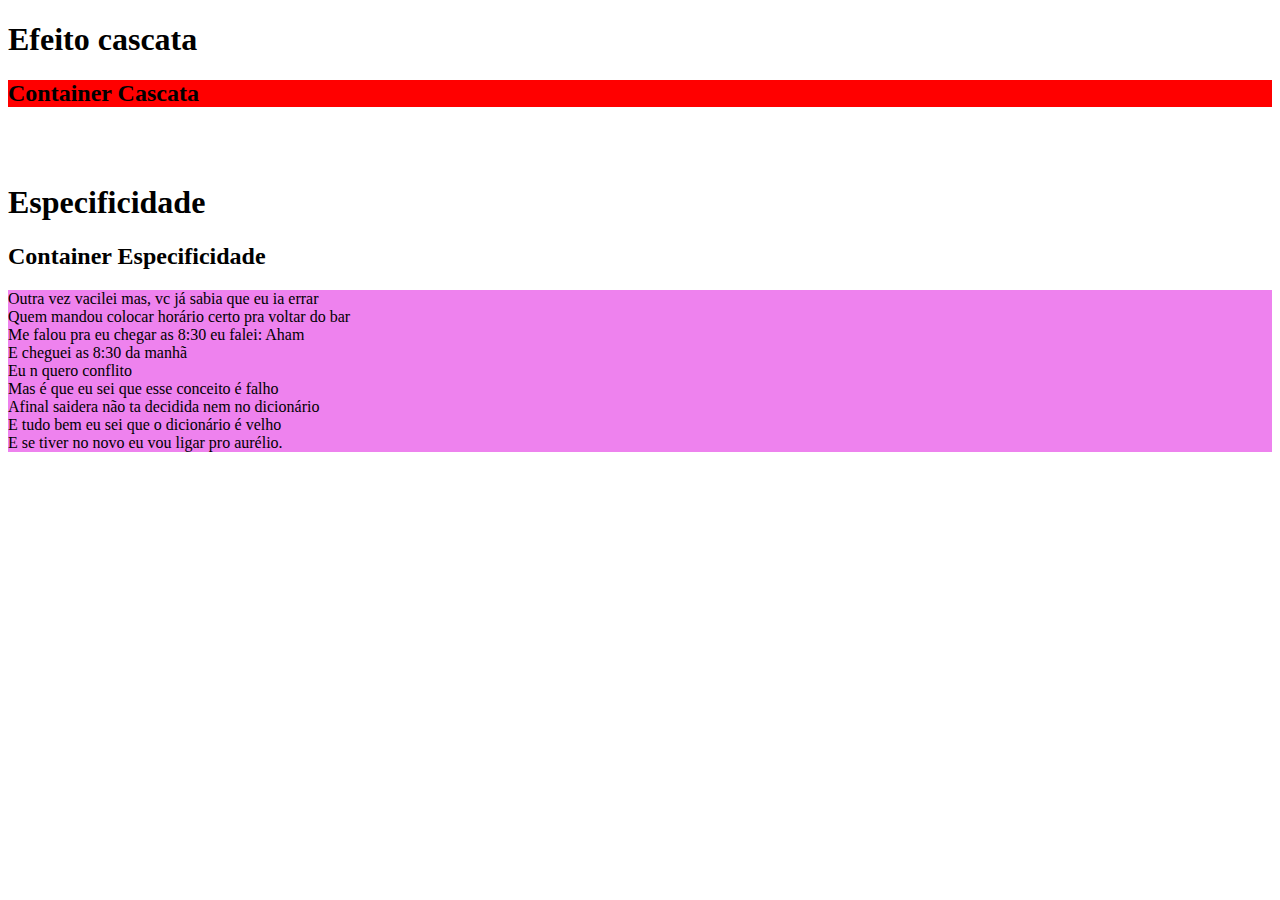
<file: 01-especificidade e efeito cascata/index.html>
<!DOCTYPE html>
<html lang="en">

<head>
    <meta charset="UTF-8">
    <meta http-equiv="X-UA-Compatible" content="IE=edge">
    <meta name="viewport" content="width=device-width, initial-scale=1.0">
    <title>Especificidade e efeito cascata</title>

    <link rel="stylesheet" href="style.css">
</head>

<body>
    <h1>Efeito cascata</h1>
    <div class="container-cascata">
        <h2>Container Cascata</h2>
    </div>

    <br>
    <br>

    <h1>Especificidade</h1>
    <div class="container-especificidade">
        <h2>Container Especificidade</h2>
        <p id="meu-paragrafo">Outra vez vacilei mas, vc já sabia que eu ia errar <br>
            Quem mandou colocar horário certo pra voltar do bar <br>
            Me falou pra eu chegar as 8:30 eu falei: Aham <br>
            E cheguei as 8:30 da manhã <br>
            Eu n quero conflito <br>
            Mas é que eu sei que esse conceito é falho <br>
            Afinal saidera não ta decidida nem no dicionário <br>
            E tudo bem eu sei que o dicionário é velho <br>
            E se tiver no novo eu vou ligar pro aurélio.
        </p>
    </div>
</body>

</html>
</file>
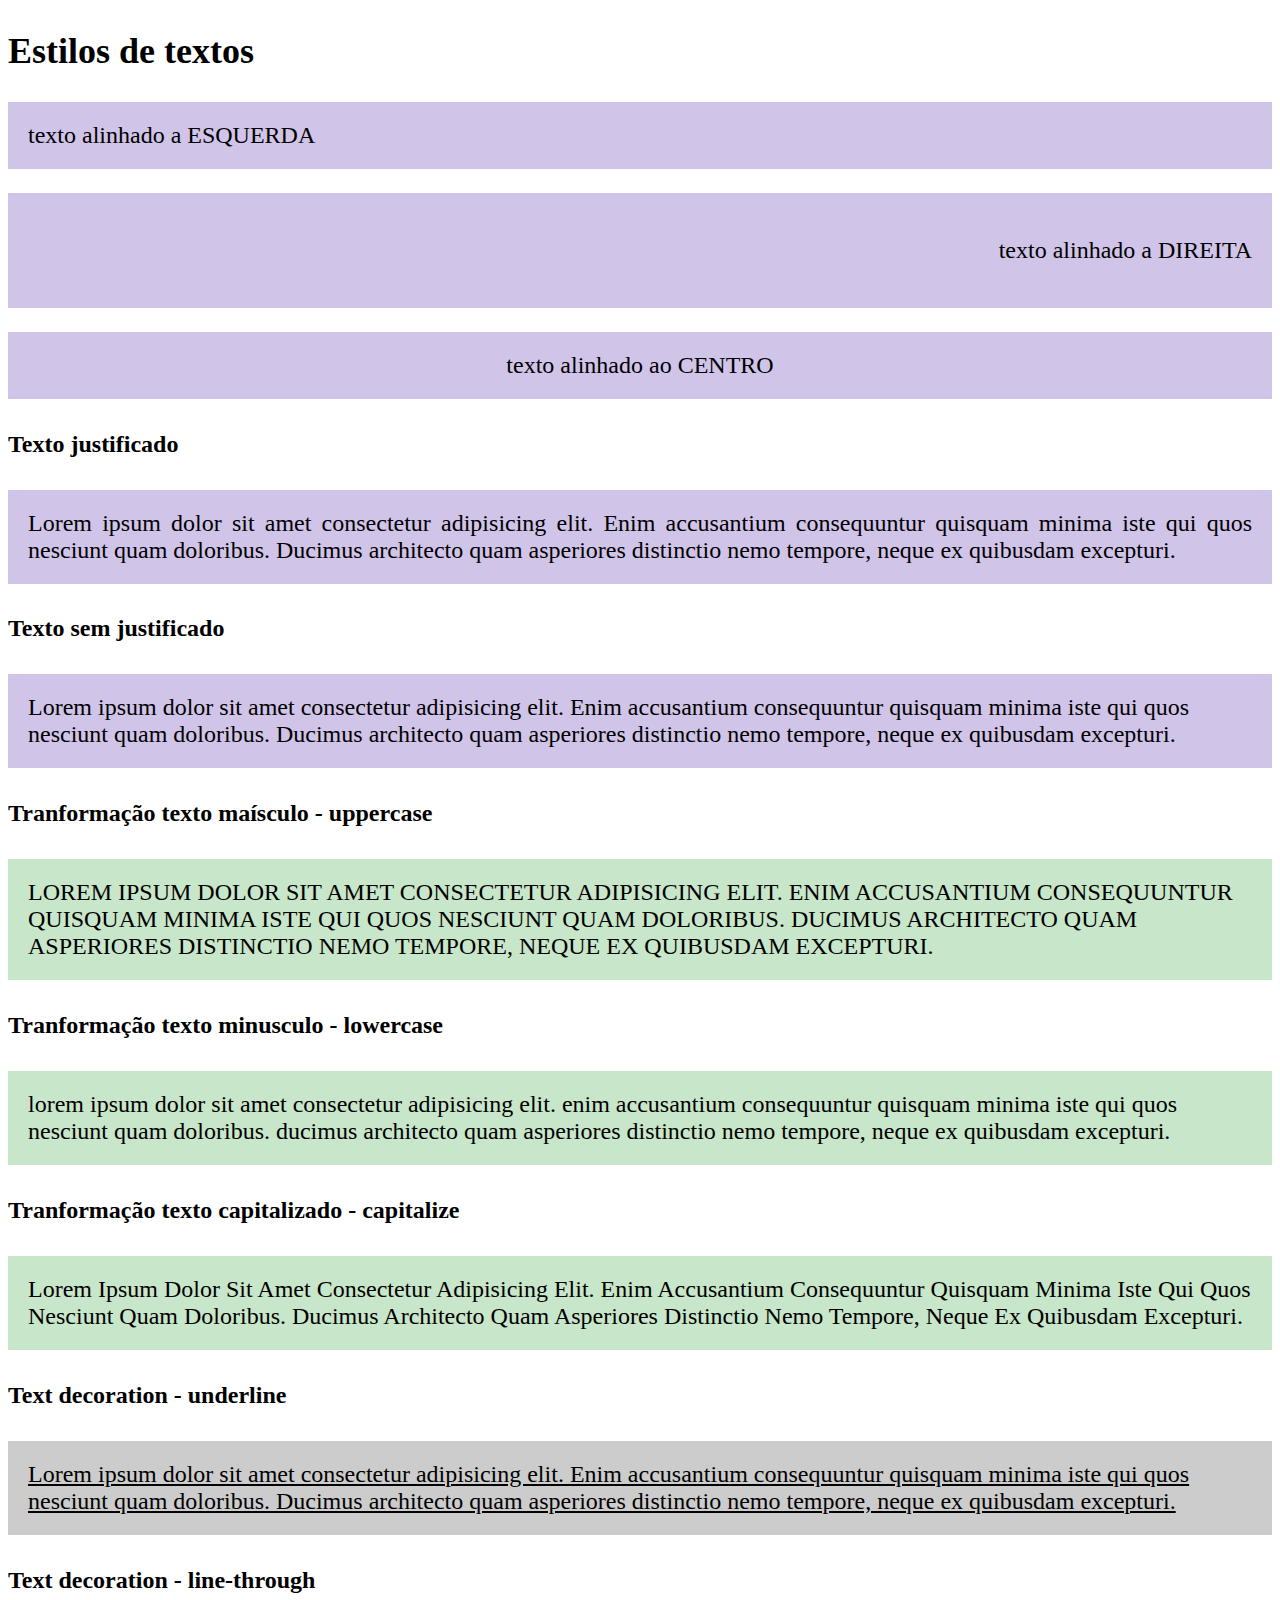
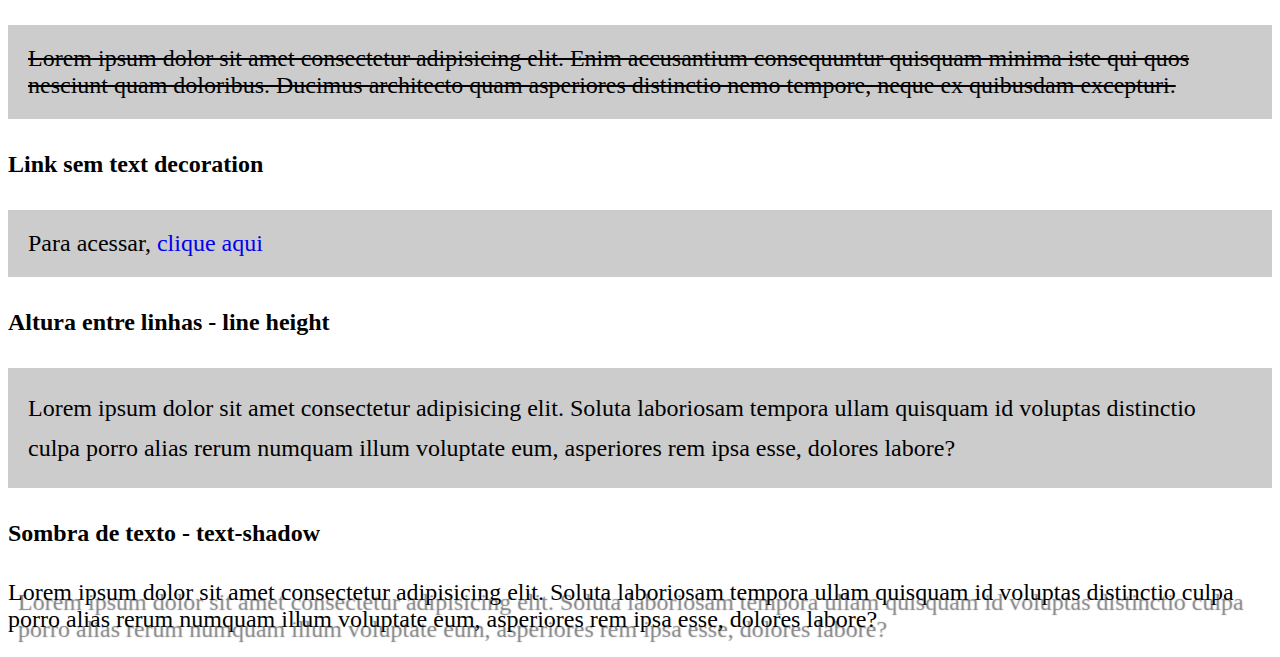
<file: 02-estilos-de-texto/index.html>
<!DOCTYPE html>
<html lang="en">

<head>
    <meta charset="UTF-8" />
    <meta http-equiv="X-UA-Compatible" content="IE=edge" />
    <meta name="viewport" content="width=device-width, initial-scale=1.0" />
    <title>Estilos de textos</title>

    <link rel="stylesheet" href="style.css" />
</head>

<body>
    <h2>Estilos de textos</h2>

    <p class="alinhado-esquerda fundo-alinhamento">texto alinhado a ESQUERDA</p>

    <div class="alinhado-direita fundo-alinhamento">
        <p>texto alinhado a DIREITA</p>
    </div>

    <p class="alinhado-centro fundo-alinhamento">texto alinhado ao CENTRO</p>

    <h4>Texto justificado</h4>
    <p class="alinhado-justificado fundo-alinhamento">
      Lorem ipsum dolor sit amet consectetur adipisicing elit. Enim accusantium
      consequuntur quisquam minima iste qui quos nesciunt quam doloribus.
      Ducimus architecto quam asperiores distinctio nemo tempore, neque ex
      quibusdam excepturi.
    </p>

    <h4>Texto sem justificado</h4>
    <p class="fundo-alinhamento">
      Lorem ipsum dolor sit amet consectetur adipisicing elit. Enim accusantium
      consequuntur quisquam minima iste qui quos nesciunt quam doloribus.
      Ducimus architecto quam asperiores distinctio nemo tempore, neque ex
      quibusdam excepturi.
    </p>

    <h4>Tranformação texto maísculo - uppercase</h4>
    <p class="maiuscula fundo-transform">
      Lorem ipsum dolor sit amet consectetur adipisicing elit. Enim accusantium
      consequuntur quisquam minima iste qui quos nesciunt quam doloribus.
      Ducimus architecto quam asperiores distinctio nemo tempore, neque ex
      quibusdam excepturi.
    </p>

    <h4>Tranformação texto minusculo - lowercase</h4>
    <p class="minuscula fundo-transform">
      Lorem ipsum dolor sit amet consectetur adipisicing elit. Enim accusantium
      consequuntur quisquam minima iste qui quos nesciunt quam doloribus.
      Ducimus architecto quam asperiores distinctio nemo tempore, neque ex
      quibusdam excepturi.
    </p>

    <h4>Tranformação texto capitalizado - capitalize</h4>
    <p class="capitalizado fundo-transform">
      Lorem ipsum dolor sit amet consectetur adipisicing elit. Enim accusantium
      consequuntur quisquam minima iste qui quos nesciunt quam doloribus.
      Ducimus architecto quam asperiores distinctio nemo tempore, neque ex
      quibusdam excepturi.
    </p>

    <h4>Text decoration - underline</h4>
    <p class="sublinhado fundo">
      Lorem ipsum dolor sit amet consectetur adipisicing elit. Enim accusantium
      consequuntur quisquam minima iste qui quos nesciunt quam doloribus.
      Ducimus architecto quam asperiores distinctio nemo tempore, neque ex
      quibusdam excepturi.
    </p>

    <h4>Text decoration - line-through</h4>
    <p class="linha-sobreposta fundo">
      Lorem ipsum dolor sit amet consectetur adipisicing elit. Enim accusantium
      consequuntur quisquam minima iste qui quos nesciunt quam doloribus.
      Ducimus architecto quam asperiores distinctio nemo tempore, neque ex
      quibusdam excepturi.
    </p>

    <h4>Link sem text decoration</h4>
    <p class="fundo">
      Para acessar, <a class="sem-text-decoration" href="#">clique aqui</a>
    </p>

    <h4>Altura entre linhas - line height</h4>
    <p class="altura-entre-linhas fundo">
      Lorem ipsum dolor sit amet consectetur adipisicing elit. Soluta laboriosam
      tempora ullam quisquam id voluptas distinctio culpa porro alias rerum
      numquam illum voluptate eum, asperiores rem ipsa esse, dolores labore?
    </p>

    <h4>Sombra de texto - text-shadow</h4>
    <p class="sombra-de-texto">
      Lorem ipsum dolor sit amet consectetur adipisicing elit. Soluta laboriosam
      tempora ullam quisquam id voluptas distinctio culpa porro alias rerum
      numquam illum voluptate eum, asperiores rem ipsa esse, dolores labore?
    </p>
</body>

</html>
</file>
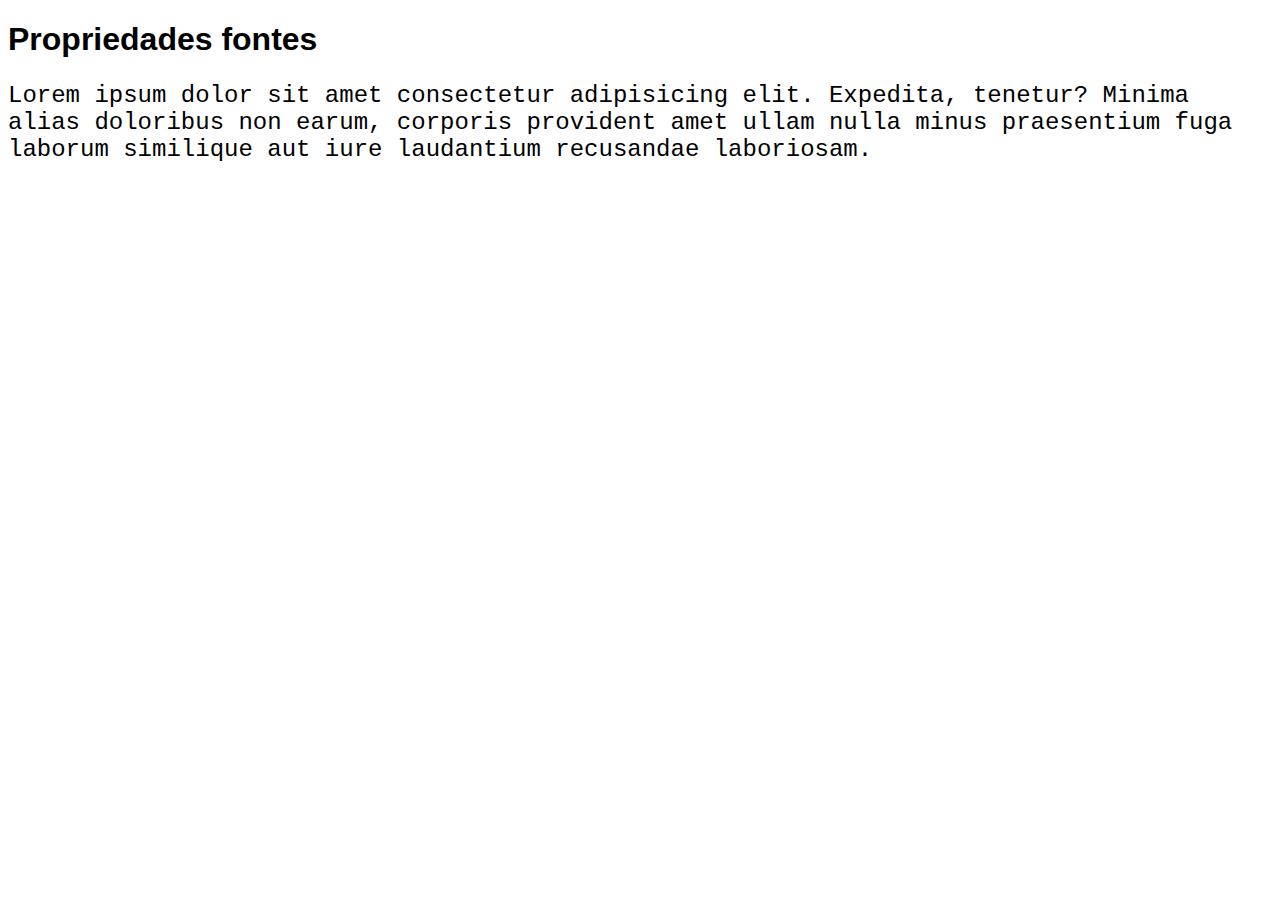
<file: 03-propriedades-fontes/index.html>
<!DOCTYPE html>
<html lang="en">

<head>
    <meta charset="UTF-8">
    <meta http-equiv="X-UA-Compatible" content="IE=edge">
    <meta name="viewport" content="width=device-width, initial-scale=1.0">
    <title>Propriedades fontes</title>

    <link rel="stylesheet" href="style.css">
</head>

<body>
    <h1>Propriedades fontes</h1>
    <p>Lorem ipsum dolor sit amet consectetur adipisicing elit. Expedita, tenetur? Minima alias doloribus non earum,
        corporis provident amet ullam nulla minus praesentium fuga laborum similique aut iure laudantium recusandae
        laboriosam.</p>
</body>

</html>
</file>
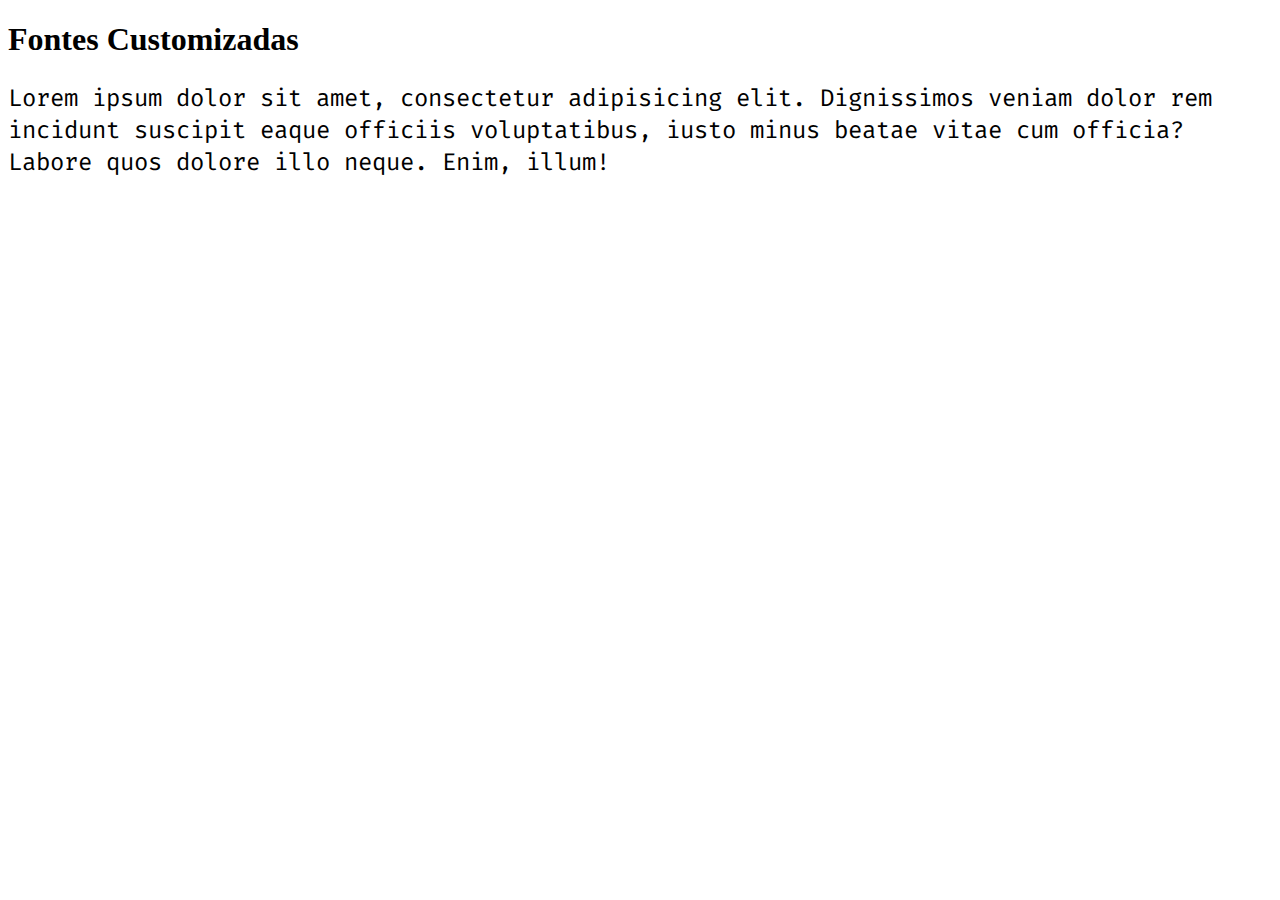
<file: 04-fontes-customizadas/index.html>
<!DOCTYPE html>
<html lang="en">

<head>
    <meta charset="UTF-8">
    <meta http-equiv="X-UA-Compatible" content="IE=edge">
    <meta name="viewport" content="width=device-width, initial-scale=1.0">
    <title>Fontes Customizadas</title>

    <link rel="stylesheet" href="style.css">
</head>

<body>
    <h1>Fontes Customizadas</h1>

    <p>Lorem ipsum dolor sit amet, consectetur adipisicing elit. Dignissimos veniam dolor rem incidunt suscipit eaque
        officiis voluptatibus, iusto minus beatae vitae cum officia? Labore quos dolore illo neque. Enim, illum!</p>
</body>

</html>
</file>
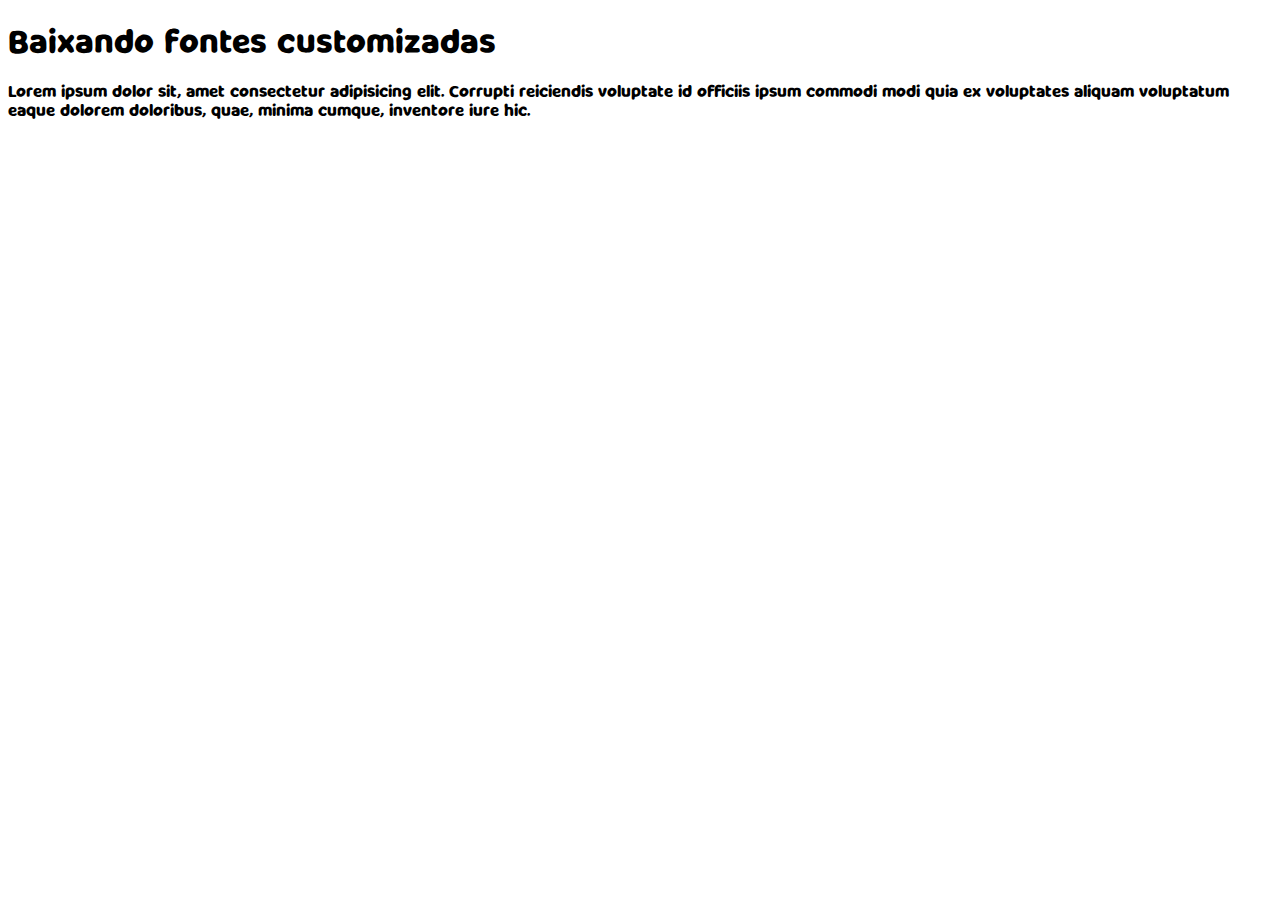
<file: 05-baixando-fontes-customizadas/index.html>
<!DOCTYPE html>
<html lang="en">

<head>
    <meta charset="UTF-8">
    <meta http-equiv="X-UA-Compatible" content="IE=edge">
    <meta name="viewport" content="width=device-width, initial-scale=1.0">
    <title>Baixando fontes customizadas</title>

    <link rel="stylesheet" href="style.css">
</head>

<body>
    <h1>Baixando fontes customizadas</h1>

    <p>Lorem ipsum dolor sit, amet consectetur adipisicing elit. Corrupti reiciendis voluptate id officiis ipsum commodi
        modi quia ex voluptates aliquam voluptatum eaque dolorem doloribus, quae, minima cumque, inventore iure hic.</p>
</body>

</html>
</file>
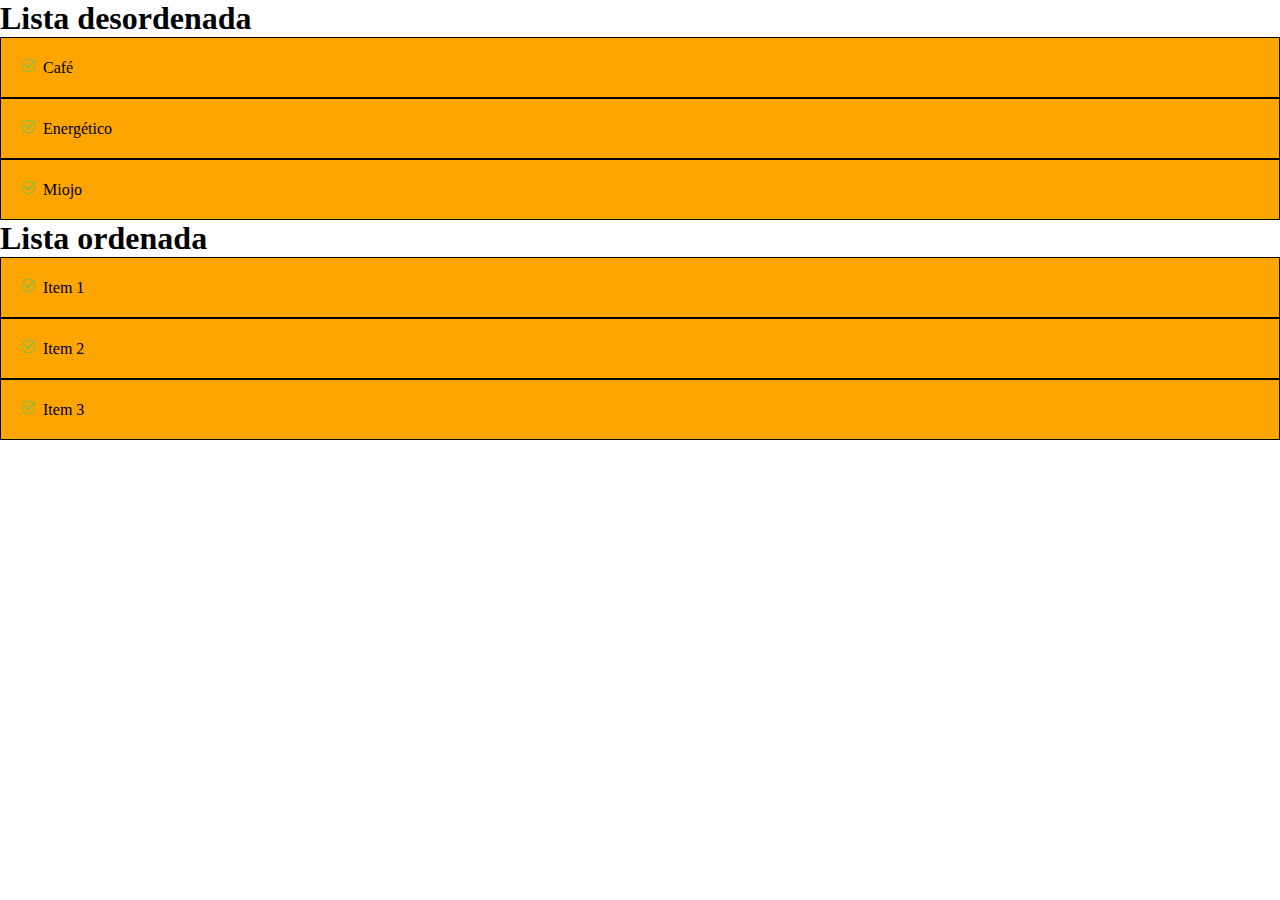
<file: 07-listas/index.html>
<!DOCTYPE html>
<html lang="en">
<head>
    <meta charset="UTF-8">
    <meta http-equiv="X-UA-Compatible" content="IE=edge">
    <meta name="viewport" content="width=device-width, initial-scale=1.0">
    <title>Listas</title>

    <link rel="stylesheet" href="style.css">
</head>
<body>
    <h1>Lista desordenada</h1>
    <ul>
        <li>Café</li>
        <li>Energético</li>
        <li>Miojo</li>
    </ul>

    <h1>Lista ordenada</h1>
    <ol>
        <li>Item 1</li>
        <li>Item 2</li>
        <li>Item 3</li>
    </ol>
</body>
</html>
</file>
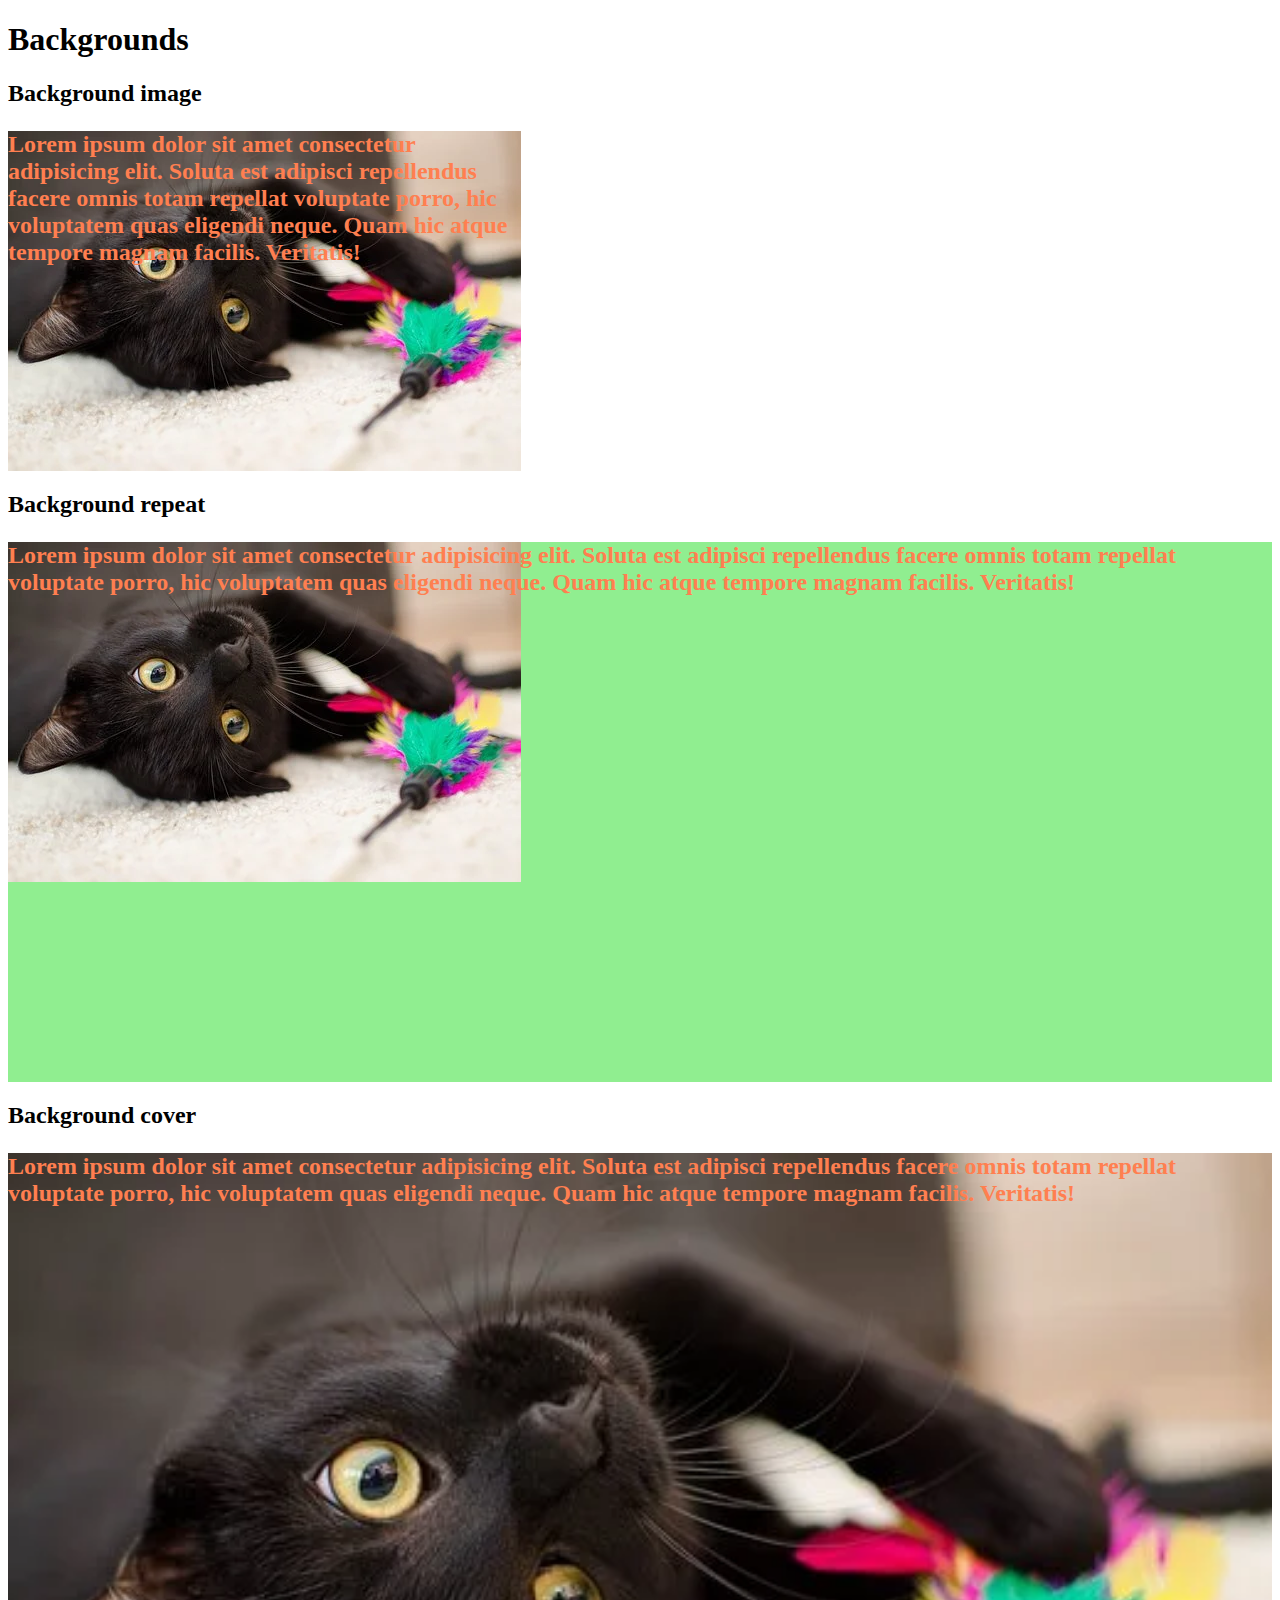
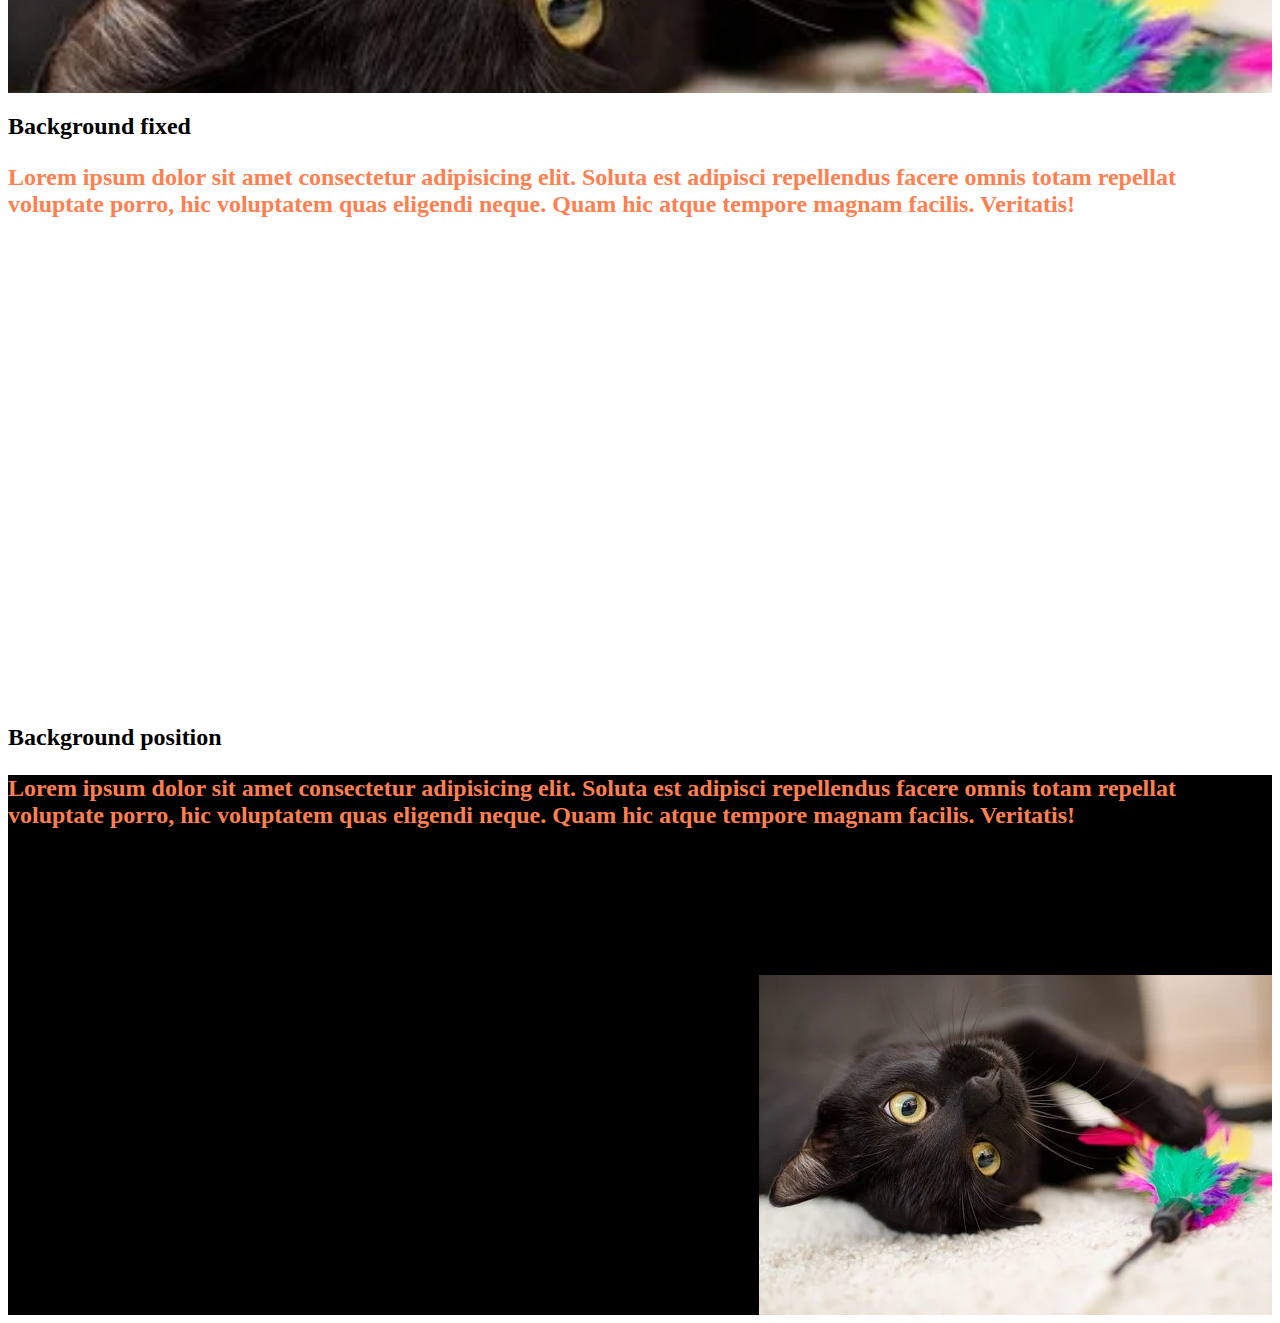
<file: 08-backgrounds/index.html>
<!DOCTYPE html>
<html lang="en">

<head>
    <meta charset="UTF-8">
    <meta http-equiv="X-UA-Compatible" content="IE=edge">
    <meta name="viewport" content="width=device-width, initial-scale=1.0">
    <meta name="description" content="Oitavo exercício do módulo de CSS intermediário do curso DevQuest.">
    <link rel="stylesheet" href="style.css">
    <title>Backgrounds</title>
</head>

<body>
    <h1>Backgrounds</h1>
    <h2>Background image</h2>
    <div class="bg bg-img">
        <p>
            Lorem ipsum dolor sit amet consectetur adipisicing elit. Soluta est
            adipisci repellendus facere omnis totam repellat voluptate porro, hic
            voluptatem quas eligendi neque. Quam hic atque tempore magnam facilis.
            Veritatis!
        </p>
    </div>

    <h2>Background repeat</h2>
    <div class="bg bg-repeat">
        <p>
            Lorem ipsum dolor sit amet consectetur adipisicing elit. Soluta est
            adipisci repellendus facere omnis totam repellat voluptate porro, hic
            voluptatem quas eligendi neque. Quam hic atque tempore magnam facilis.
            Veritatis!
        </p>
    </div>

    <h2>Background cover</h2>
    <div class="bg bg-size-cover">
        <p>
            Lorem ipsum dolor sit amet consectetur adipisicing elit. Soluta est
            adipisci repellendus facere omnis totam repellat voluptate porro, hic
            voluptatem quas eligendi neque. Quam hic atque tempore magnam facilis.
            Veritatis!
        </p>
    </div>

    <h2>Background fixed</h2>
    <div class="bg bg-fixed">
        <p>
            Lorem ipsum dolor sit amet consectetur adipisicing elit. Soluta est
            adipisci repellendus facere omnis totam repellat voluptate porro, hic
            voluptatem quas eligendi neque. Quam hic atque tempore magnam facilis.
            Veritatis!
        </p>
    </div>

    <h2>Background position</h2>
    <div class="bg-position">
        <p>
            Lorem ipsum dolor sit amet consectetur adipisicing elit. Soluta est
            adipisci repellendus facere omnis totam repellat voluptate porro, hic
            voluptatem quas eligendi neque. Quam hic atque tempore magnam facilis.
            Veritatis!
        </p>
    </div>


</body>

</html>
</file>
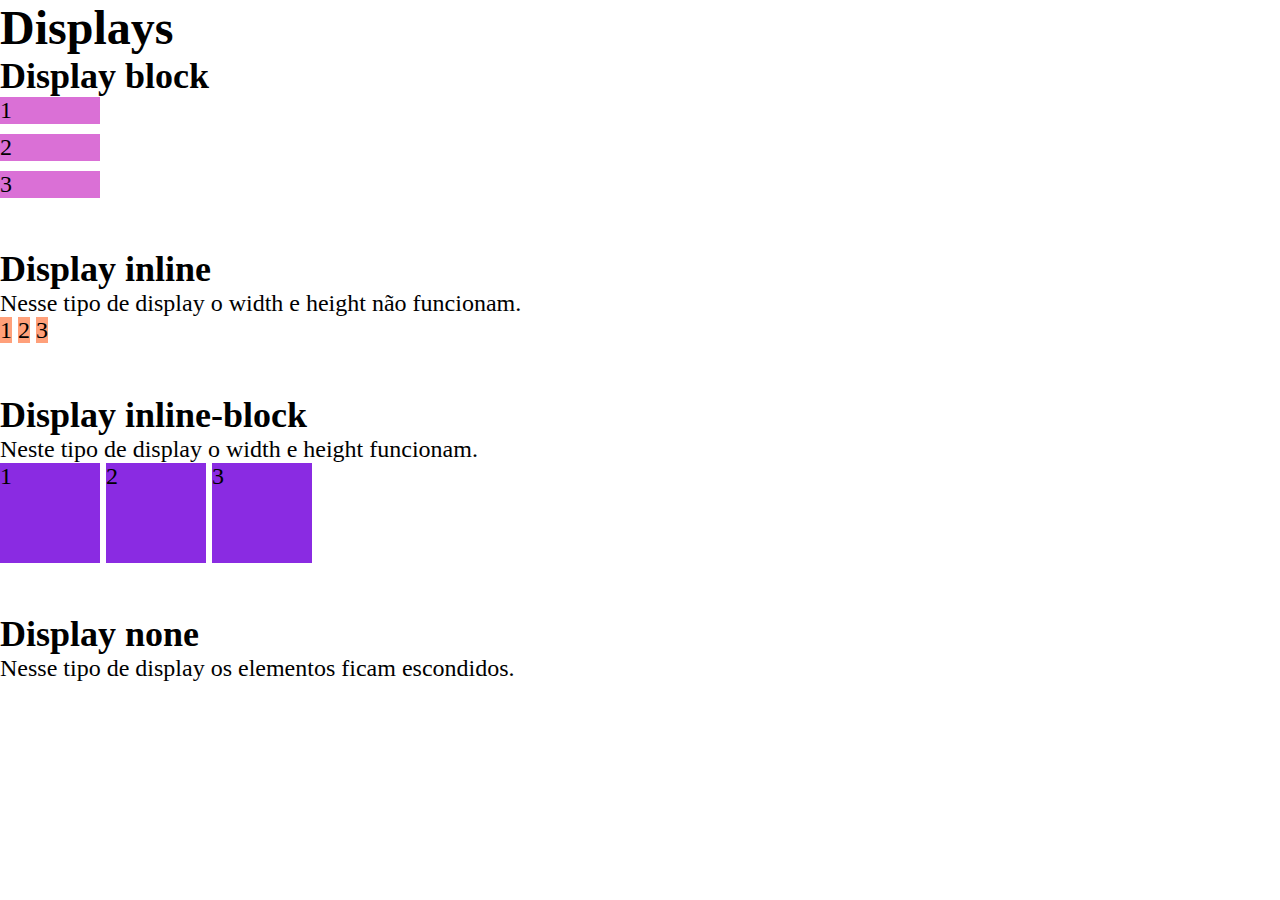
<file: 09-display/index.html>
<!DOCTYPE html>
<html lang="en">

<head>
    <meta charset="UTF-8">
    <meta http-equiv="X-UA-Compatible" content="IE=edge">
    <meta name="viewport" content="width=device-width, initial-scale=1.0">
    <meta name="description" content="Nono exercício do módulo de CSS intermediário do curso DevQuest.">
    <link rel="stylesheet" href="style.css">
    <title>Displays</title>
</head>

<body>
    <h1>Displays</h1>
    <h2>Display block</h2>
    <ul class="em-bloco">
        <li>1</li>
        <li>2</li>
        <li>3</li>
    </ul>

    <h2>Display inline</h2>
    <p>Nesse tipo de display o width e height não funcionam.</p>
    <ul class="em-linha">
        <li>1</li>
        <li>2</li>
        <li>3</li>
    </ul>

    <h2>Display inline-block</h2>
    <p>Neste tipo de display o width e height funcionam.</p>
    <ul class="em-linha-e-bloco">
        <li>1</li>
        <li>2</li>
        <li>3</li>
    </ul>

    <h2>Display none</h2>
    <p>Nesse tipo de display os elementos ficam escondidos.</p>
    <ul class="esconder">
        <li>1</li>
        <li>2</li>
        <li>3</li>
    </ul>

</body>

</html>
</file>
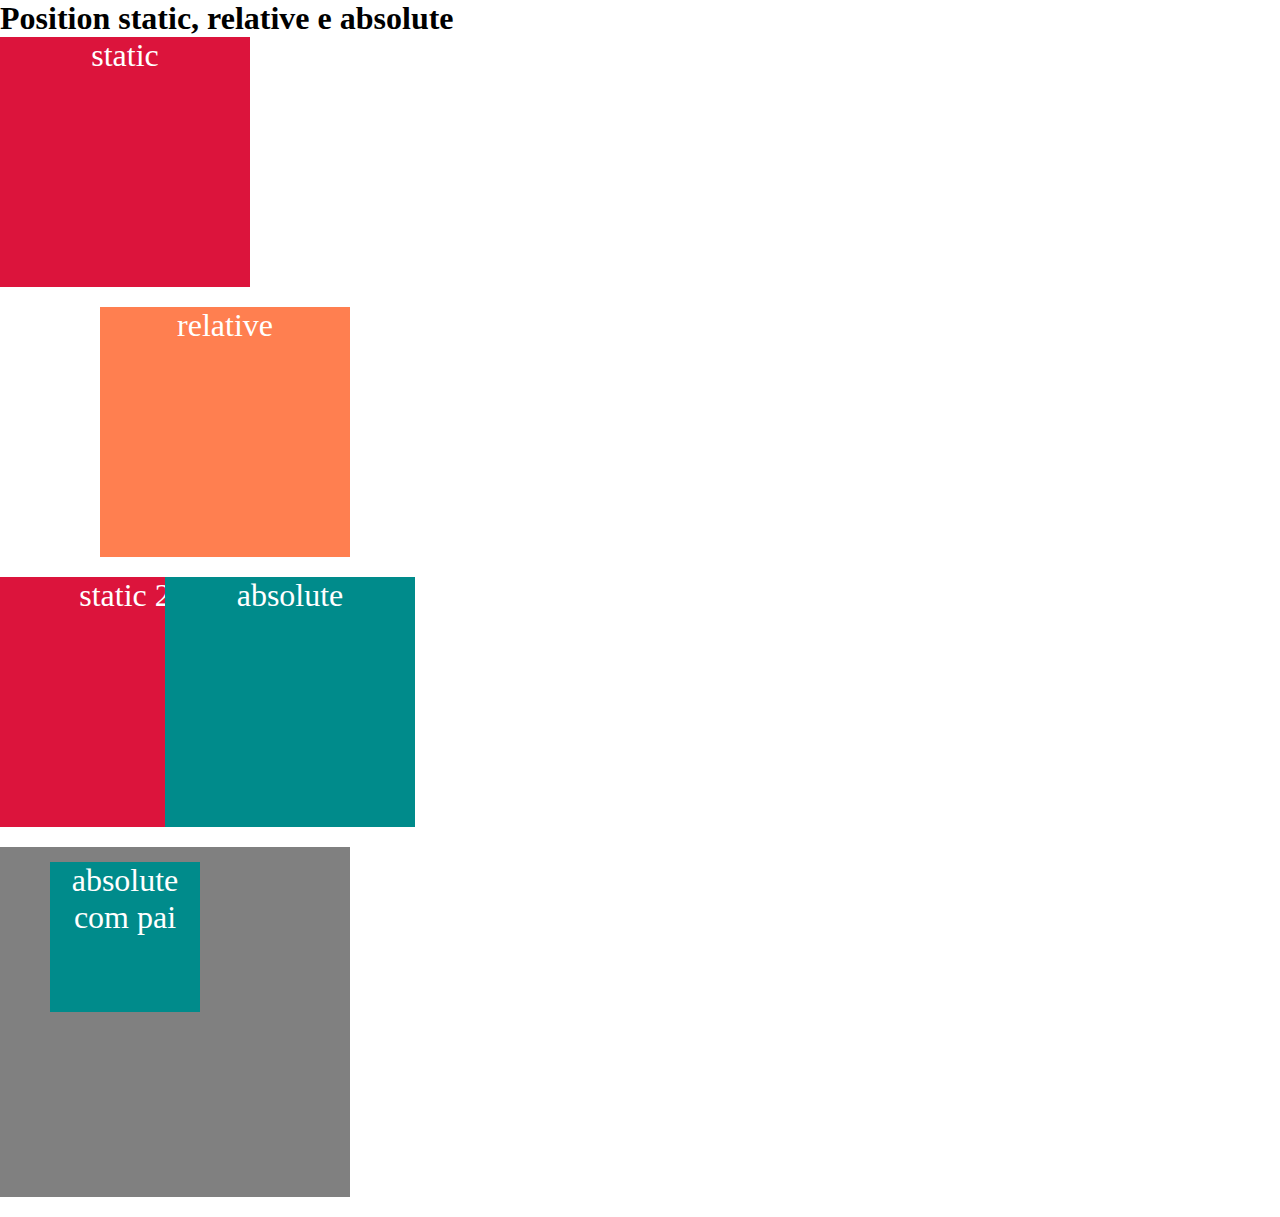
<file: 10-position-static-relative-absolute/index.html>
<!DOCTYPE html>
<html lang="en">

<head>
    <meta charset="UTF-8">
    <meta http-equiv="X-UA-Compatible" content="IE=edge">
    <meta name="viewport" content="width=device-width, initial-scale=1.0">
    <meta name="description" content="Décimo exercício do módulo de CSS intermediário do curso DevQuest.">
    <link rel="stylesheet" href="style.css">
    <title>Position static, relative e absolute</title>
</head>

<body>
    <h1>Position static, relative e absolute</h1>
    <div class="elemento elemento-estatico">static</div>

    <div class="elemento elemento-relativo">relative</div>

    <div class="elemento elemento-absoluto">absolute</div>

    <div class="elemento elemento-estatico">static 2</div>

    <div class="elemento elemento-relativo-com-filho">
        <div class="elemento elemento-absoluto-com-pai">absolute com pai</div>
    </div>


</body>

</html>
</file>
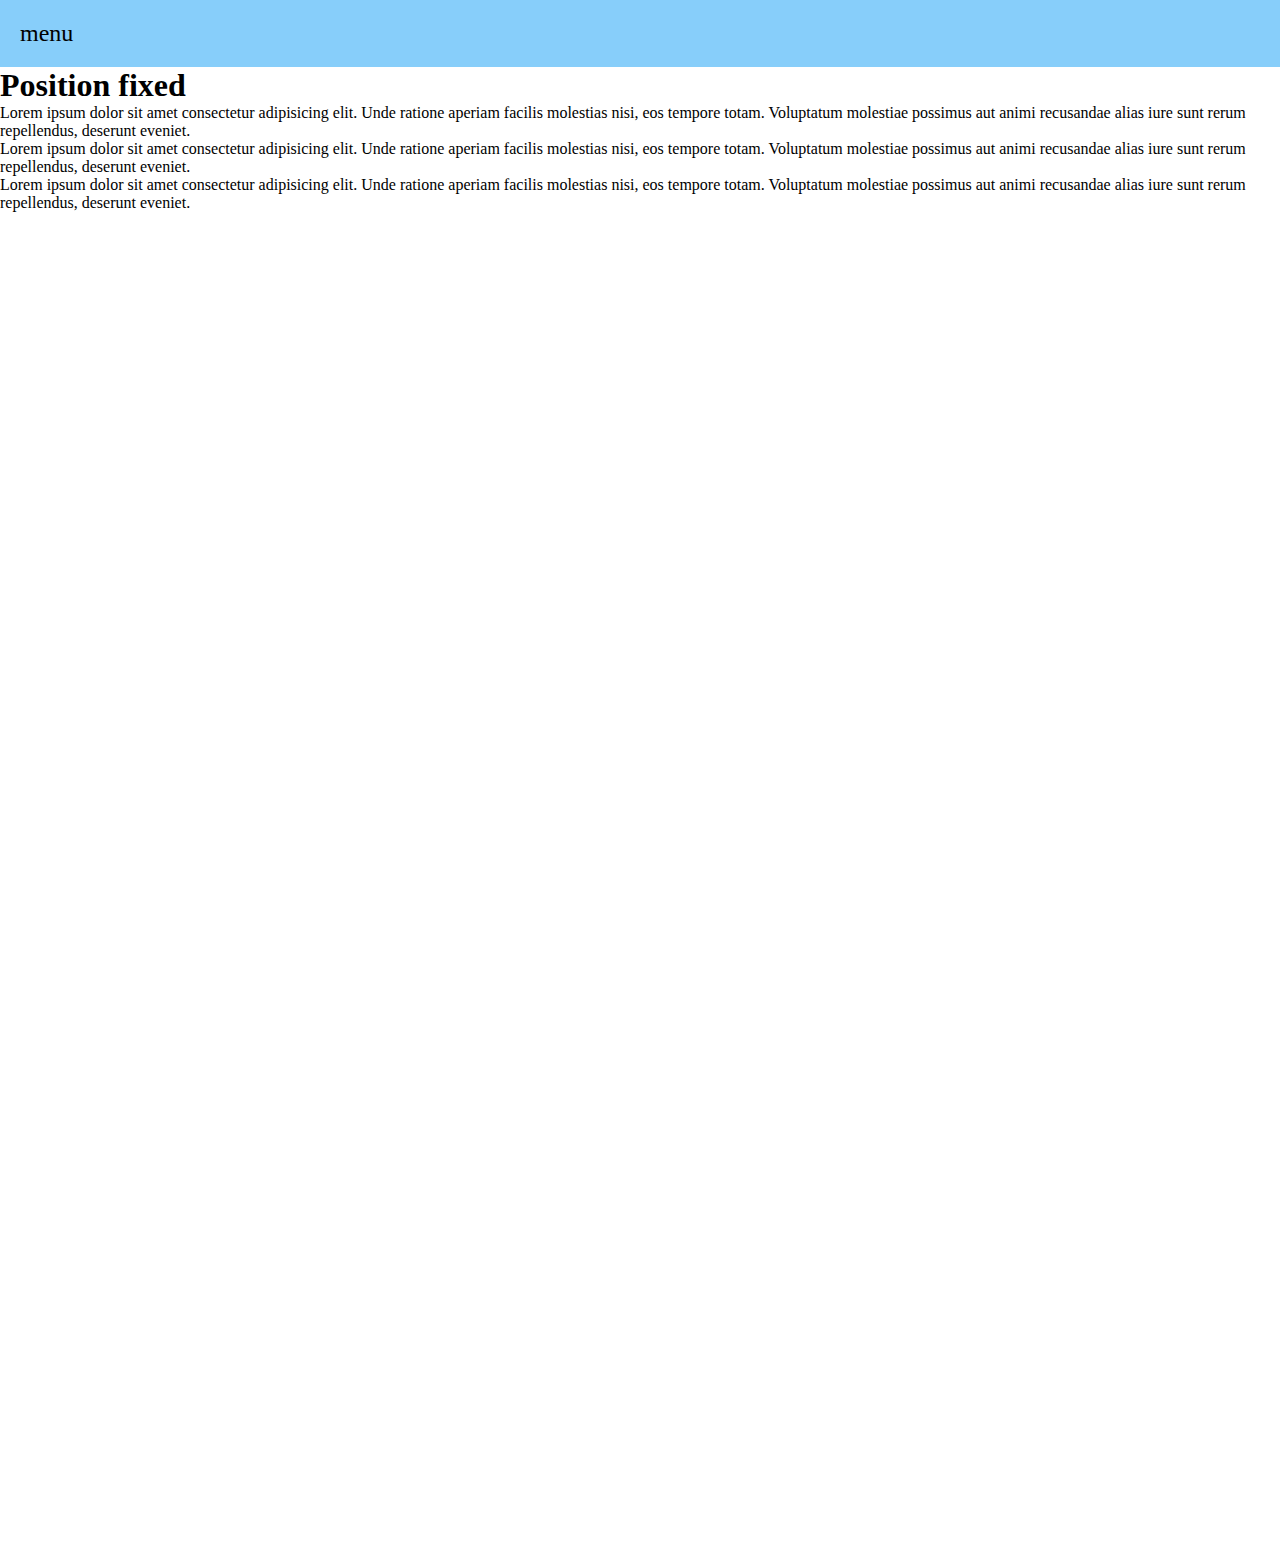
<file: 11-position-fixed/index.html>
<!DOCTYPE html>
<html lang="en">

<head>
    <meta charset="UTF-8">
    <meta http-equiv="X-UA-Compatible" content="IE=edge">
    <meta name="viewport" content="width=device-width, initial-scale=1.0">
    <title>Position fixed</title>

    <link rel="stylesheet" href="style.css">
    <link rel="stylesheet" href="scroll.css">
</head>

<body>
    <header>
        <nav>
            menu
        </nav>
    </header>

    <main>
        <h1>Position fixed</h1>

        <p>Lorem ipsum dolor sit amet consectetur adipisicing elit. Unde ratione aperiam facilis molestias nisi, eos
            tempore totam. Voluptatum molestiae possimus aut animi recusandae alias iure sunt rerum repellendus,
            deserunt eveniet.</p>

        <p>Lorem ipsum dolor sit amet consectetur adipisicing elit. Unde ratione aperiam facilis molestias nisi, eos
            tempore totam. Voluptatum molestiae possimus aut animi recusandae alias iure sunt rerum repellendus,
            deserunt eveniet.</p>

        <p>Lorem ipsum dolor sit amet consectetur adipisicing elit. Unde ratione aperiam facilis molestias nisi, eos
            tempore totam. Voluptatum molestiae possimus aut animi recusandae alias iure sunt rerum repellendus,
            deserunt eveniet.</p>
    </main>
</body>

</html>
</file>
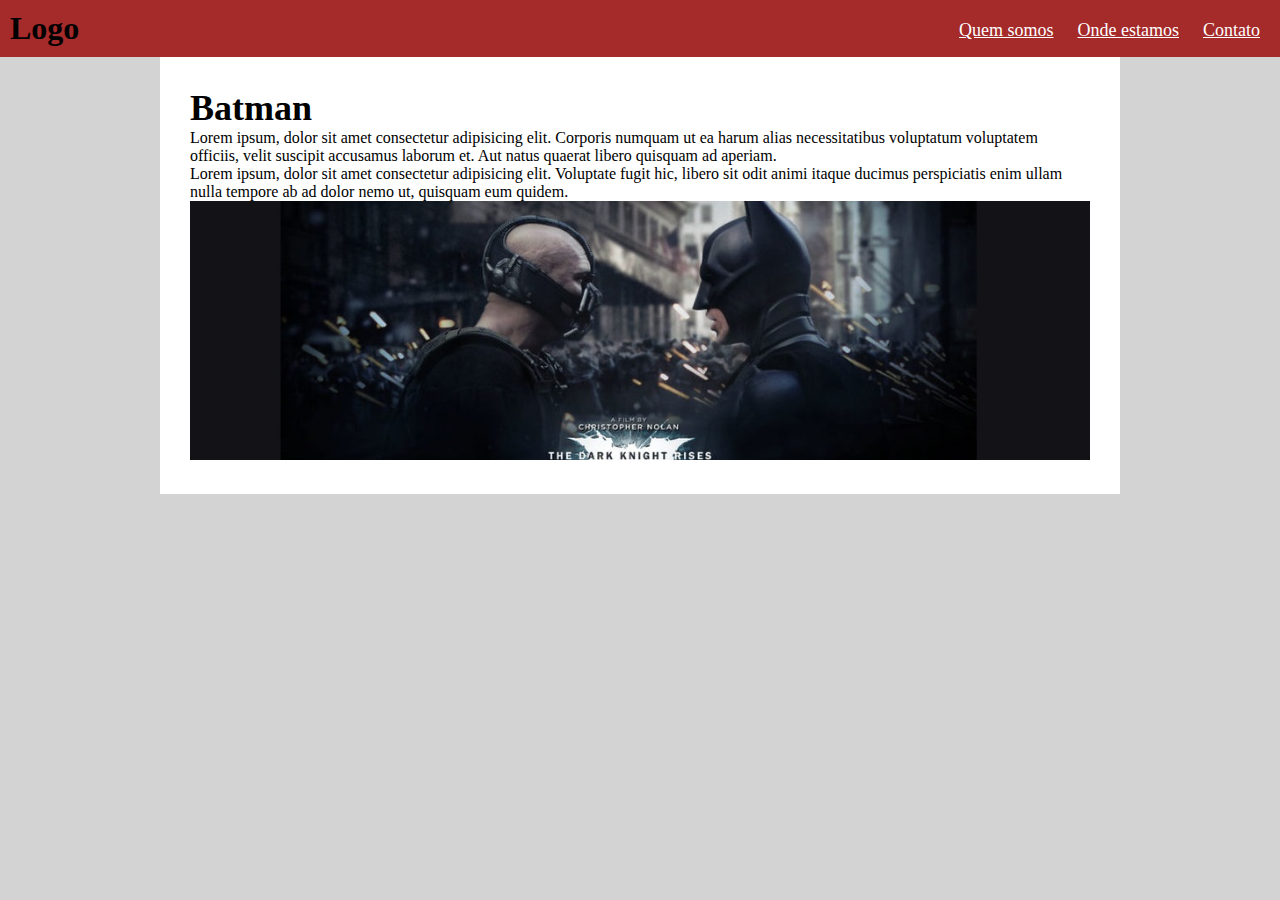
<file: 12-responsividade-media-queries/index.html>
<!DOCTYPE html>
<html lang="en">

<head>
    <meta charset="UTF-8">
    <meta http-equiv="X-UA-Compatible" content="IE=edge">
    <meta name="viewport" content="width=device-width, initial-scale=1.0">
    <meta name="description" content="Décimo segundo exercício do módulo de CSS intermediário do curso DevQuest.">
 
    <link rel="stylesheet" href="reset.css">
    <link rel="stylesheet" href="style.css">
    <title>Responsividade e media queries</title>
</head>

<body>
    <header class="cabecalho">
        <h1 class="logo">Logo</h1>
        <nav>
            <ul>
                <li><a href="#quem-somos">Quem somos</a></li>
                <li><a href="#onde-estamos">Onde estamos</a></li>
                <li><a href="#contato">Contato</a></li>
            </ul>
        </nav>
    </header>

    <main>
        <section class="painel">
            <div class="info">
                <h1>Batman</h1>
                <p>
                    Lorem ipsum, dolor sit amet consectetur adipisicing elit. Corporis
                    numquam ut ea harum alias necessitatibus voluptatum voluptatem
                    officiis, velit suscipit accusamus laborum et. Aut natus quaerat
                    libero quisquam ad aperiam.
                </p>
                <p>
                    Lorem ipsum, dolor sit amet consectetur adipisicing elit. Voluptate
                    fugit hic, libero sit odit animi itaque ducimus perspiciatis enim
                    ullam nulla tempore ab ad dolor nemo ut, quisquam eum quidem.
                </p>
            </div>
            <div class="image">
                <picture>
                    <source media="(max-width: 600px)" srcset="images/batman-pequena.jpg" type="image/jpg">
                    <img src="images/batman.jpg" alt="Cartaz do Batman">
                </picture>
            </div>
        </section>
    </main>


</body>

</html>
</file>
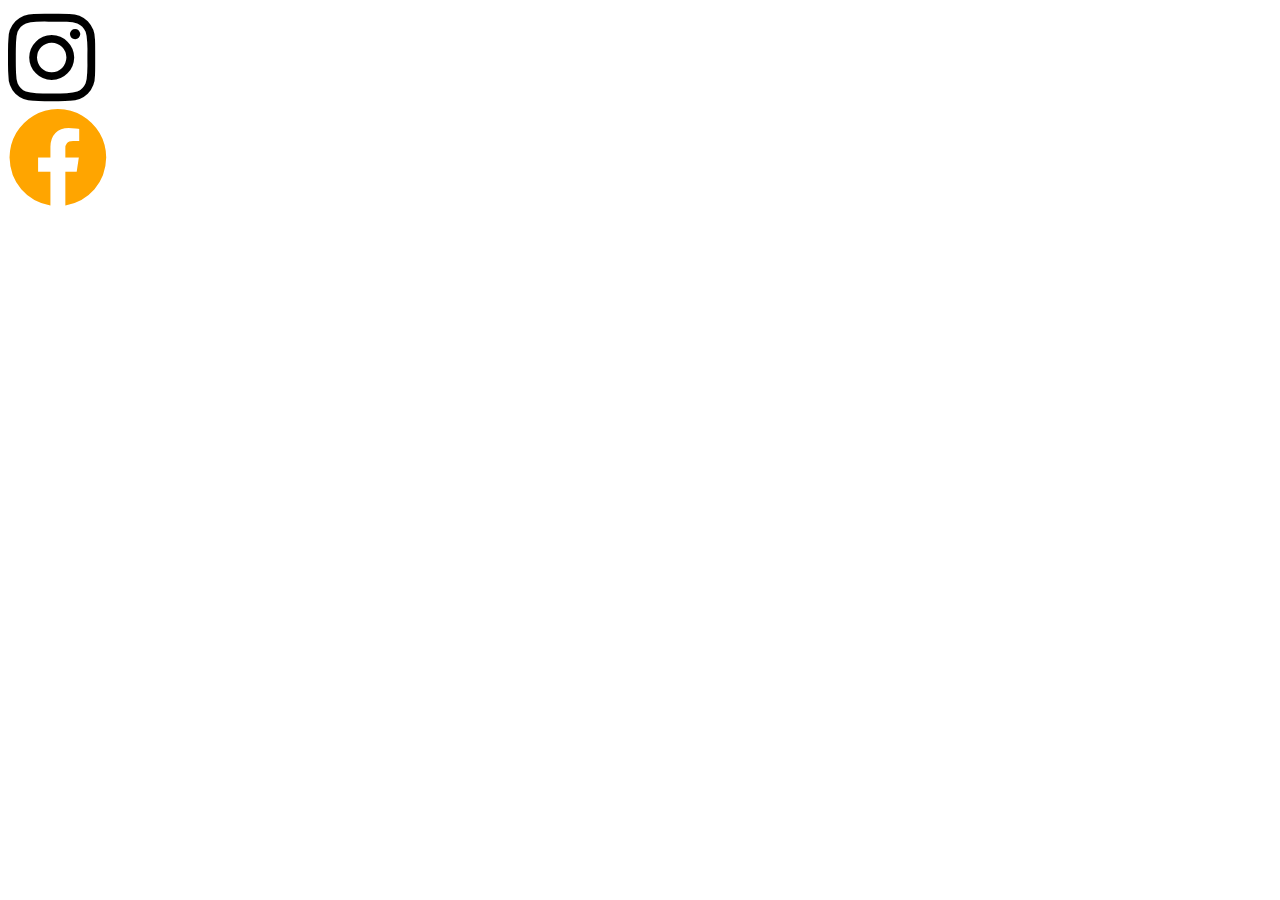
<file: 15-font-awesome/index.html>
<!DOCTYPE html>
<html lang="en">
<!-- importando com CDN -->
<head>
    <meta charset="UTF-8">
    <meta http-equiv="X-UA-Compatible" content="IE=edge">
    <meta name="viewport" content="width=device-width, initial-scale=1.0">
    <title>Exemplos de font awesome</title>

    <link rel="stylesheet" href="src/css/font-awesome.min.css">
    <link rel="stylesheet" href="src/css/style.css">
</head>

<body>
    <i class="fa-brands fa-instagram"></i>
    <i class="fa-brands fa-facebook"></i>
</body>

</html>
</file>
<file: 01-especificidade e efeito cascata/style.css>
.container-cascata {
    background-color: aqua;
}

.container-cascata {
    background-color: red;
}

#meu-paragrafo {
    background-color: violet;
}

.container-especificidade p {
    background-color: chartreuse;
}

p {
    background-color: lightskyblue;
}
</file>
<file: 02-estilos-de-texto/style.css>
/* -------------------------------------- */
/* ------------ TEXT ALIGN -------------- */
/* -------------------------------------- */
.alinhado-esquerda {
    text-align: left;
  }
  
  .alinhado-direita {
    text-align: right;
  }
  
  .alinhado-centro {
    text-align: center;
  }
  
  .alinhado-justificado {
    text-align: justify;
  }
  
  /* -------------------------------------- */
  /* ----------- TEXT TRANsFORM ----------- */
  /* -------------------------------------- */
  
  .maiuscula {
    text-transform: uppercase;
  }
  
  .minuscula {
    text-transform: lowercase;
  }
  
  .capitalizado {
    text-transform: capitalize;
  }
  
  /* -------------------------------------- */
  /* --------- TEXT DECORATION ------------ */
  /* -------------------------------------- */
  
  .sublinhado {
    text-decoration: underline;
  }
  
  .linha-sobreposta {
    text-decoration: line-through;
  }
  
  .sem-text-decoration {
    text-decoration: none;
  }
  
  /* -------------------------------------- */
  /* --------- LETTER SPACING ------------- */
  /* -------------------------------------- */
  
  .altura-entre-linhas {
    line-height: 40px;
  }
  
  /* -------------------------------------- */
  /* --------- SOMBRA NO EXTO ------------- */
  /* -------------------------------------- */
  
  .sombra-de-texto {
    text-shadow: 10px 10px 1px #808080;
  }
  
  /* -------------------------------------- */
  /* --------------- GERAL  --------------- */
  /* -------------------------------------- */
  .fundo-alinhamento {
    padding: 20px;
    background-color: #D1C4E9;
  }
  
  .fundo-transform {
    padding: 20px;
    background-color: #C8E6C9;
  }
  
  .fundo-decoration {
    padding: 20px;
    background-color: #FFF9C4;
  }
  
  .fundo {
    padding: 20px;
    background-color: #ccc;
  }
  
  html {
    font-size: 24px;
  }
</file>
<file: 03-propriedades-fontes/style.css>
h1 {
    font-family: Arial, Helvetica, sans-serif;
}

p {
    font-family: 'Courier New', Courier, monospace;

    font-size: 24px;

    font-weight: 100;
}
</file>
<file: 04-fontes-customizadas/style.css>
@import url('https://fonts.googleapis.com/css2?family=Fira+Code&family=Outfit:wght@300;400;600&family=Poppins:wght@300;500;800&display=swap');

p {
    font-size: 24px;
    font-family: 'Fira Code', monospace;
}
</file>
<file: 05-baixando-fontes-customizadas/style.css>
@font-face {
    font-family: 'Milky';
    src: url('./fontes/MilkyNice.otf'), url('./fontes/MilkyNice.ttf')
}

* {
    font-family: 'Milky', Helvetica, sans-serif;
    font-weight: 100;
}
</file>
<file: 07-listas/style.css>
* {
    margin: 0px;
    padding: 0px;
}
ul {
    list-style: square inside url('./images/icon.png');
    background-color: orange;
}

ul li {
    border: 1px solid black;
    padding: 20px;
}

ol {
    list-style: square inside url('./images/icon.png');
    background-color: orange;
}

ol li {
    border: 1px solid black;
    padding: 20px;
}
</file>
<file: 08-backgrounds/style.css>
p {
  color: coral;
  font-size: 24px;
  font-weight: bold;
}

.bg {
  background-color: lightgreen;
  background-image: url("images/cat.png");
}

.bg-img {
  width: 513px;
  height: 340px;
}

.bg-repeat {
  background-repeat: no-repeat;
  height: 540px;
}

.bg-size-cover {
  background-size: cover;
  height: 540px;
}

.bg-fixed {
  background-attachment: fixed;
  height: 540px;
}

.bg-position {
  background: #000 url('images/cat.png') no-repeat bottom right;
  height: 540px;
}
</file>
<file: 09-display/style.css>
* {
  margin: 0;
  padding: 0;
}

html {
  font-size: 24px;
}

ul {
  margin-bottom: 50px;
}

.em-bloco li {
  background-color: orchid;
  margin-bottom: 10px;
  width: 100px;
}

.em-linha li {
  display: inline;
  background-color: lightsalmon;
}

.em-linha-e-bloco li {
  display: inline-block;
  background-color: blueviolet;
  width: 100px;
  height: 100px;
}

.esconder {
  display: none;
  background-color: red;
}
</file>
<file: 10-position-static-relative-absolute/style.css>
* {
    margin: 0;
}

.elemento {
    color: #fff;
    font-size: 32px;
    width: 250px;
    height: 250px;
    text-align: center;
    margin-bottom: 20px;
}

.elemento-estatico {
    position: static;
    background-color: crimson;
}

.elemento-relativo {
    position: relative;
    background-color: coral;
    left: 100px;
}

.elemento-absoluto {
    position: absolute;
    background-color: darkcyan;
    left: 165px;
}

.elemento-relativo-com-filho {
    position: relative;
    width: 350px;
    height: 350px;
    background-color: gray;
}

.elemento-absoluto-com-pai {
    position: absolute;
    width: 150px;
    height: 150px;
    top: 15px;
    left: 50px;
    background-color: darkcyan;
}
</file>
<file: 11-position-fixed/style.css>
* {
    margin: 0;
}

body {
    height: 1500px;
    padding-top: 67px;
}

header {
    font-size: 24px;
    background-color: lightskyblue;
    position: fixed;
    width: 100%;
    padding: 20px;
    top: 0;
}
</file>
<file: 11-position-fixed/scroll.css>
*::-webkit-scrollbar {
    width: 12px;
}

*::-webkit-scrollbar-track {
    background: #f1e9e9;
}

*::-webkit-scrollbar-thumb {
    background-color: #582965;
    border-radius: 10px;
    border: 3px solid #ffffff;
}
</file>
<file: 12-responsividade-media-queries/style.css>
body {
    background-color: lightgrey;
}

.cabecalho {
    padding: 10px;
    background-color: brown;
}

.cabecalho .logo {
    display: inline-block;
}

.cabecalho nav {
    float: right;
}

.cabecalho nav li {
    display: inline-block;
    padding: 10px;
}

.cabecalho nav li a {
    font-size: 18px;
    color: white;
}

main {
    background-color: white;
    padding: 30px;
    margin: 0 auto;
    max-width: 900px;
    min-width: 320px;
}

main .info {
    font-size: 18px;
}

main p {
    font-size: 16px;
}

.image img {
    width: 100%;
}

@media (max-width: 576px) {
    .cabecalho {
        text-align: center;
    }

    .cabecalho nav {
        float: none;
    }

    .cabecalho nav li {
        display: block;
    }
}
</file>
<file: 15-font-awesome/src/css/style.css>
.fa-brands {
    font-size: 100px;
}

.fa-facebook {
    color: orange;
}

.fa-facebook:hover {
    color: red;
}

.fa-instagram {
    width: 100%;
}
</file>
